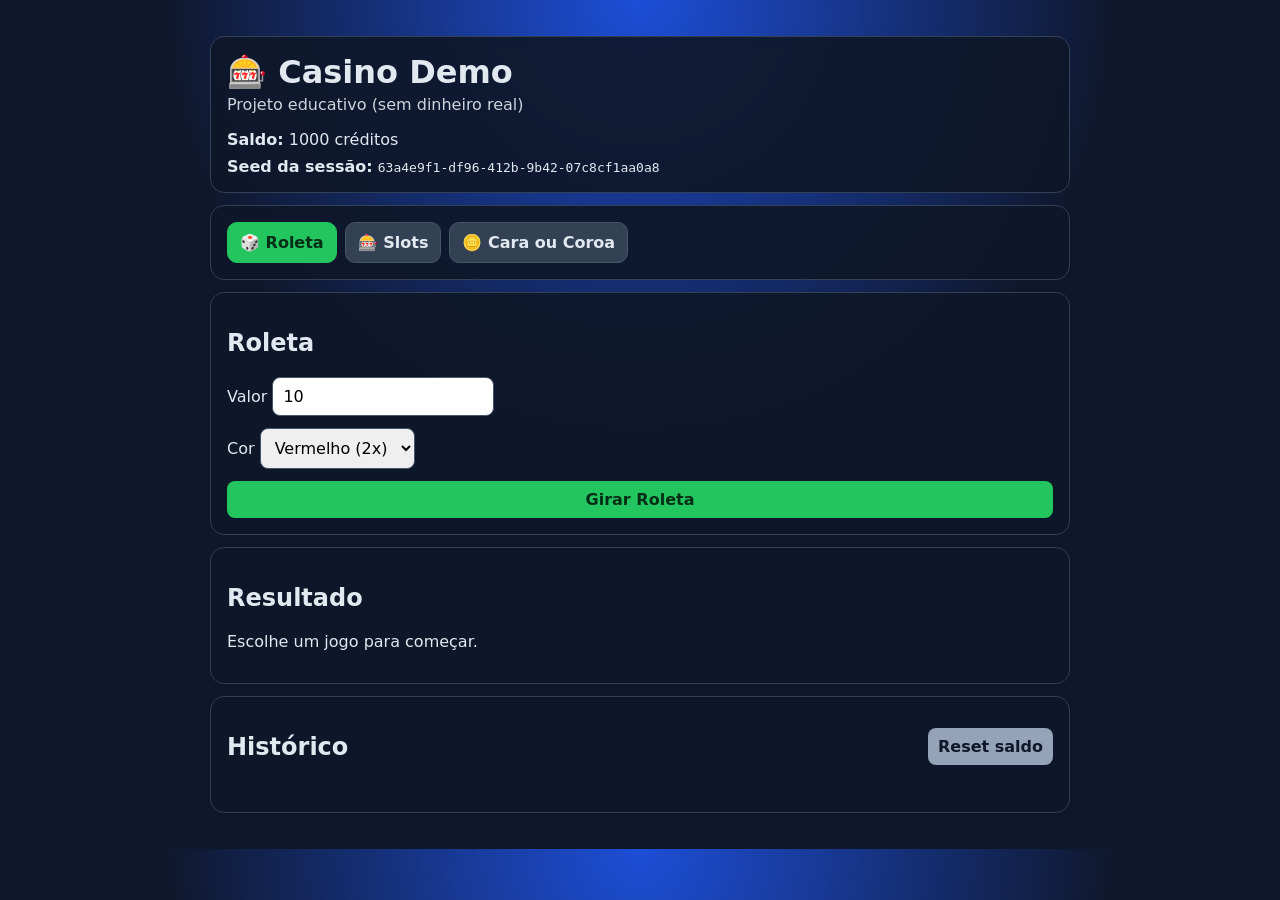
<file: index.html>
<!doctype html>
<html lang="pt">
  <head>
    <meta charset="UTF-8" />
    <meta name="viewport" content="width=device-width, initial-scale=1.0" />
    <title>Casino Demo - Multi Jogos</title>
    <link rel="stylesheet" href="styles.css" />
  </head>
  <body>
    <main class="container">
      <header class="hero card">
        <h1>🎰 Casino Demo</h1>
        <p class="subtitle">Projeto educativo (sem dinheiro real)</p>
        <div class="stats">
          <div><strong>Saldo:</strong> <span id="balance">1000</span> créditos</div>
          <div><strong>Seed da sessão:</strong> <code id="seed"></code></div>
        </div>
      </header>

      <nav class="tabs card" aria-label="Jogos disponíveis">
        <button class="tab active" data-game="roulette">🎲 Roleta</button>
        <button class="tab" data-game="slots">🎰 Slots</button>
        <button class="tab" data-game="coinflip">🪙 Cara ou Coroa</button>
      </nav>

      <section id="game-roulette" class="card game-panel active">
        <h2>Roleta</h2>
        <form id="roulette-form" class="game-form">
          <label>Valor
            <input id="roulette-amount" type="number" min="1" value="10" required />
          </label>
          <label>Cor
            <select id="roulette-color">
              <option value="red">Vermelho (2x)</option>
              <option value="black">Preto (2x)</option>
              <option value="green">Verde (14x)</option>
            </select>
          </label>
          <button type="submit">Girar Roleta</button>
        </form>
      </section>

      <section id="game-slots" class="card game-panel">
        <h2>Slots</h2>
        <form id="slots-form" class="game-form">
          <label>Valor
            <input id="slots-amount" type="number" min="1" value="10" required />
          </label>
          <button type="submit">Rodar Slots</button>
        </form>
        <p class="slot-view" id="slots-view">🍒 | 🍋 | ⭐</p>
        <p class="hint">3 iguais: 8x · 2 iguais: 2x · nenhum: 0x</p>
      </section>

      <section id="game-coinflip" class="card game-panel">
        <h2>Cara ou Coroa</h2>
        <form id="coin-form" class="game-form">
          <label>Valor
            <input id="coin-amount" type="number" min="1" value="10" required />
          </label>
          <label>Lado
            <select id="coin-side">
              <option value="heads">Cara (2x)</option>
              <option value="tails">Coroa (2x)</option>
            </select>
          </label>
          <button type="submit">Lançar moeda</button>
        </form>
      </section>

      <section class="card">
        <h2>Resultado</h2>
        <p id="result">Escolhe um jogo para começar.</p>
      </section>

      <section class="card">
        <div class="history-header">
          <h2>Histórico</h2>
          <button id="reset" type="button" class="secondary">Reset saldo</button>
        </div>
        <ul id="history"></ul>
      </section>
    </main>

    <script src="app.js"></script>
  </body>
</html>
</file>
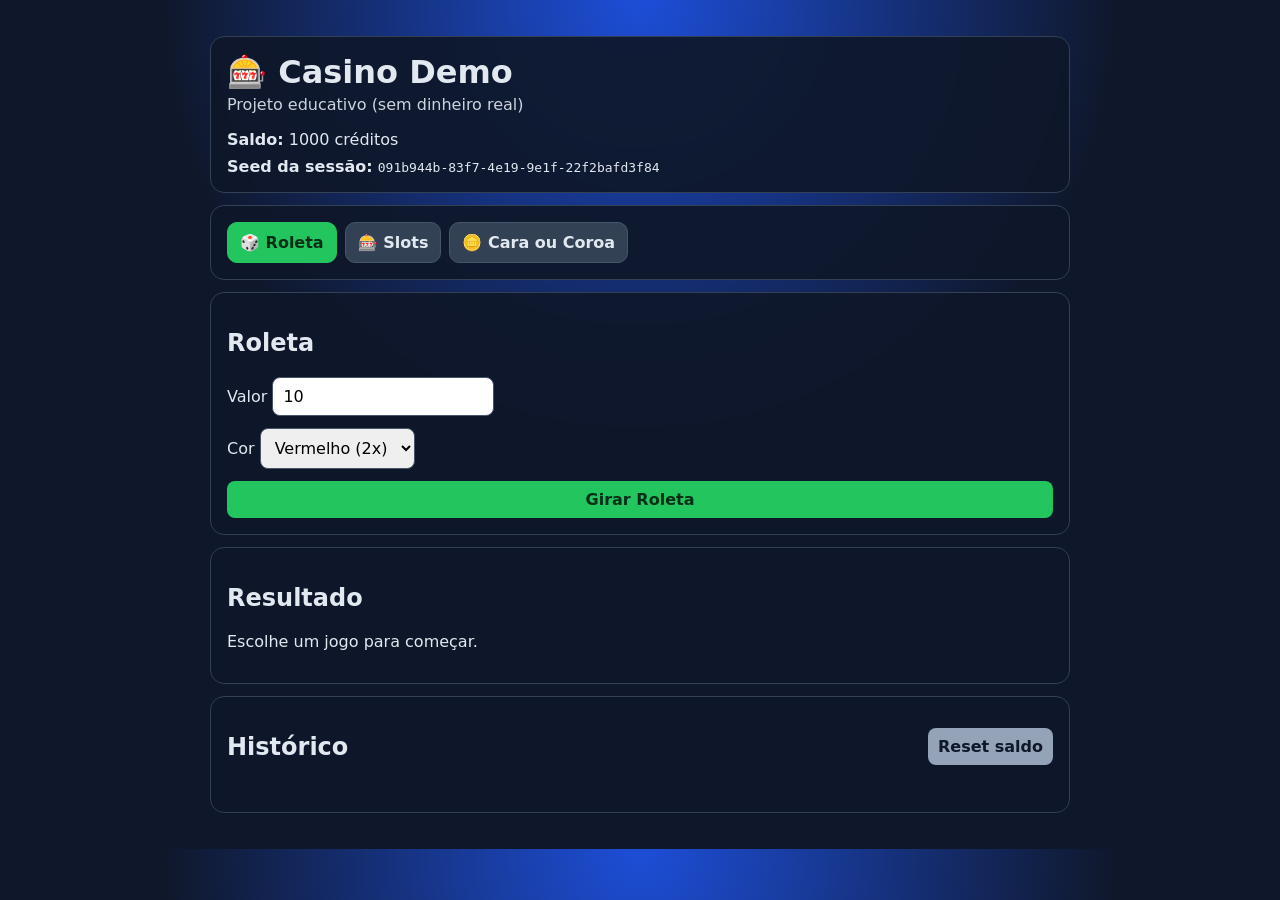
<file: acesso.html>
<!doctype html>
<html lang="pt-PT">
<head>
  <meta charset="utf-8">
  <meta name="viewport" content="width=device-width,initial-scale=1">
  <title>Aceder ao site — Pina Automóveis</title>
  <meta http-equiv="refresh" content="0; url=index.html">
  <style>
    body{font-family:system-ui,Arial,sans-serif;background:#0f1724;color:#e6eef6;display:grid;place-items:center;min-height:100vh;margin:0}
    a{color:#6ee7b7}
    .box{padding:20px;border-radius:10px;background:rgba(255,255,255,.04)}
  </style>
</head>
<body>
  <div class="box">
    <p>A abrir o site da Pina Automóveis...</p>
    <p>Se não redirecionar automaticamente, clica aqui: <a href="index.html">Entrar no site</a>.</p>
  </div>
</body>
</html>
</file>
<file: styles.css>
:root {
  color-scheme: light dark;
  font-family: Inter, system-ui, -apple-system, Segoe UI, Roboto, sans-serif;
}

body {
  margin: 0;
  background: radial-gradient(circle at top, #1d4ed8, #0f172a 45%);
  color: #e2e8f0;
}

.container {
  max-width: 860px;
  margin: 0 auto;
  padding: 24px;
}

.card {
  background: rgba(15, 23, 42, 0.92);
  border: 1px solid #334155;
  border-radius: 14px;
  padding: 16px;
  margin: 12px 0;
  backdrop-filter: blur(4px);
}

.hero h1 { margin: 0; }
.subtitle { margin-top: 4px; opacity: 0.9; }

.stats {
  display: grid;
  gap: 8px;
  margin-top: 12px;
}

.tabs {
  display: flex;
  gap: 8px;
  flex-wrap: wrap;
}

.tab {
  background: #334155;
  color: #e2e8f0;
  border: 1px solid #475569;
  border-radius: 10px;
  padding: 10px 12px;
  cursor: pointer;
}

.tab.active {
  background: #22c55e;
  color: #052e16;
  border-color: #22c55e;
  font-weight: 700;
}

.game-panel { display: none; }
.game-panel.active { display: block; }

.game-form {
  display: grid;
  gap: 12px;
}

input, select, button {
  font: inherit;
  padding: 9px 10px;
  border-radius: 8px;
  border: 1px solid #475569;
}

button {
  cursor: pointer;
  border: none;
  background: #22c55e;
  color: #052e16;
  font-weight: 700;
}

button.secondary {
  background: #94a3b8;
  color: #0f172a;
}

.slot-view {
  font-size: 1.5rem;
  letter-spacing: 2px;
  margin: 10px 0;
}

.hint { opacity: 0.8; margin: 0; }

.history-header {
  display: flex;
  justify-content: space-between;
  align-items: center;
  gap: 12px;
}

#history { padding-left: 20px; }
</file>
